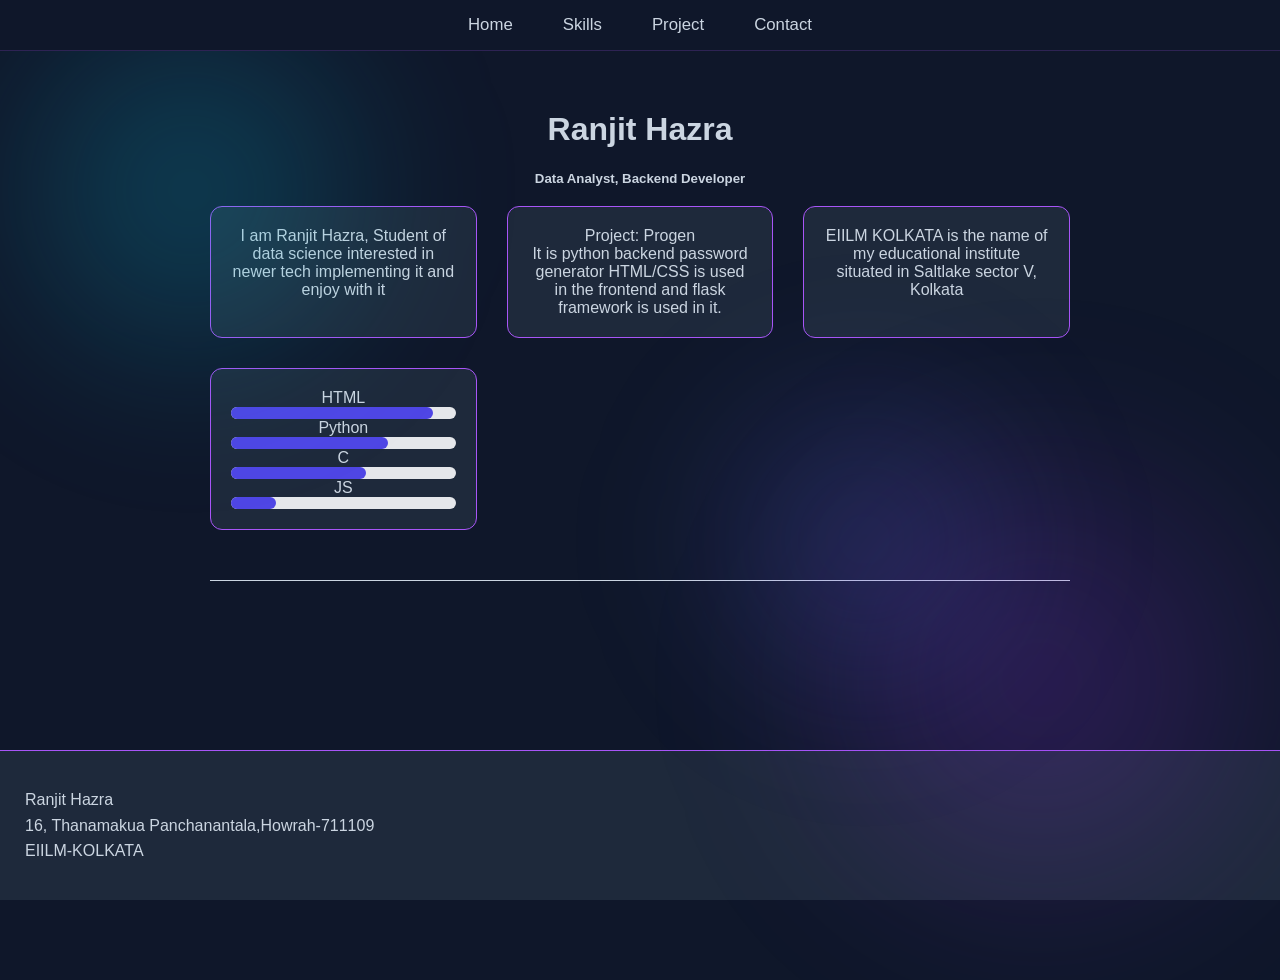
<file: index.html>
<!DOCTYPE html>
<html lang="en">
<head>
    <meta charset="UTF-8">
    <meta name="viewport" content="width=device-width, initial-scale=1.0">
    <title>Ranjit Hazra | Biography</title>
    <link rel="stylesheet" href="style.css">
</head>
<body>
    <header>
        <ul>
            <li><a href="index.html#about">Home</a></li>
            <li><a href="index.html#skills" >Skills</a></li>
            <li><a href="https://github.com/Rednarock016/ProGEN" target="_blank">Project</a></li>
            <li><a href="contact.html">Contact</a></li>
        </ul>
    </header>

    <div class="container" id="about">
        <h1 class="title">Ranjit Hazra</h1>
        <h5 class="title">Data Analyst, Backend Developer</h5>
            <div class="skills" id="skills">
                <div class="listskill">
                    <div class="item">I am Ranjit Hazra, Student of data science interested in newer tech implementing it and enjoy with it</div>
                    <div class="item" id="projects">Project: Progen<br>
                    It is python backend password generator HTML/CSS is used in the frontend and flask framework is used in it.</div>
                    <div class="item">EIILM KOLKATA is the name of my educational institute situated in Saltlake sector V, Kolkata</div>
                    <div class="item">
                        <span>HTML</span>
                        <div class="track">
                            <div class="fill" style="width: 90%;"></div>
                        </div>
                        <span>Python</span>
                        <div class="track">
                            <div class="fill" style="width: 70%;"></div>
                        </div>
                        <span>C</span>
                        <div class="track">
                            <div class="fill" style="width: 60%;"></div>
                        </div>
                        <span>JS</span>
                        <div class="track">
                            <div class="fill" style="width: 20%;"></div>
                        </div>
                    </div>
                </div>
            </div>
    
    <div class="glow-orb-cyan"></div>
    <div class="glow-orb-purple"></div>
    <div class="glow-orb-indigo"></div>
  </div>
    <footer>
        <p>Ranjit Hazra<br>
        16, Thanamakua Panchanantala,Howrah-711109<br>
        EIILM-KOLKATA</p>
    </footer>
</body>
<script src="script.js"></script>
</html>
</file>
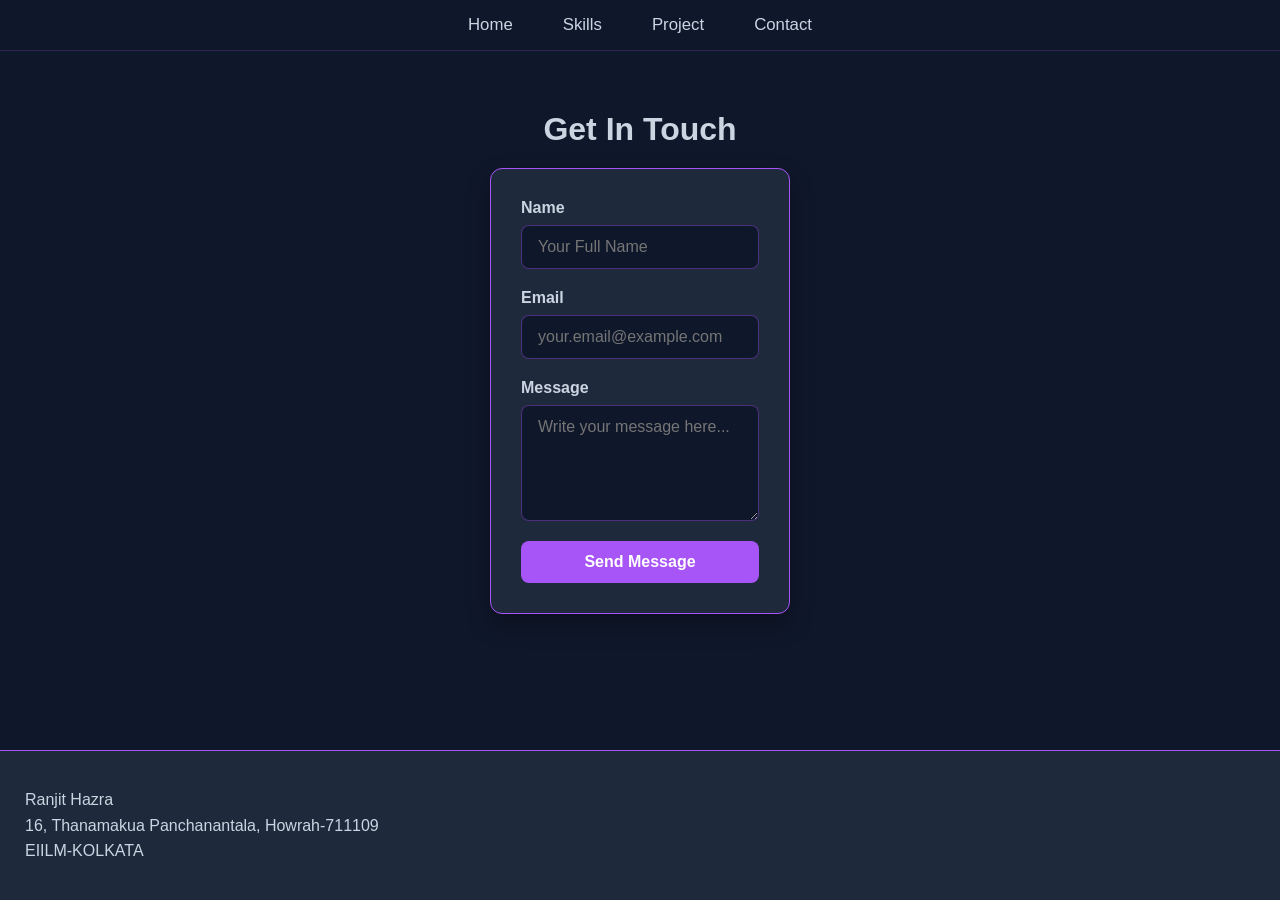
<file: contact.html>
<!DOCTYPE html>
<html lang="en">
<head>
    <meta charset="UTF-8">
    <meta name="viewport" content="width=device-width, initial-scale=1.0">
    <title>Ranjit Hazra | Contact</title>
    <link rel="stylesheet" href="style.css">
</head>
<body>
    <header>
        <ul>
            <li><a href="index.html#about">Home</a></li>
            <li><a href="index.html#skills">Skills</a></li>
            <li><a href="index.html#projects">Project</a></li>
            <li><a href="contact.html">Contact</a></li>
        </ul>
    </header>

    <div class="container">
        <h1 class="title">Get In Touch</h1>
        <div class="form-section">
            <form id="contactForm">
                <div class="form-group">
                    <label for="name">Name</label>
                    <input type="text" id="name" placeholder="Your Full Name" required>
                </div>

                <div class="form-group">
                    <label for="email">Email</label>
                    <input type="email" id="email" placeholder="your.email@example.com" required>
                </div>

                <div class="form-group">
                    <label for="message">Message</label>
                    <textarea id="message" rows="5" placeholder="Write your message here..." required></textarea>
                </div>
                <p id="error"></p>
                <button type="submit" class="submit-btn">Send Message</button>
            </form>
        </div>
    </div>

    <footer>
        <p>Ranjit Hazra<br>
        16, Thanamakua Panchanantala, Howrah-711109<br>
        EIILM-KOLKATA</p>
    </footer>

    <script src="script.js"></script>
</body>
</html>
</file>
<file: style.css>
:root {
    --primary-bg-color: #0F172A;
    --secondary-bg-color: #1E293B;
    --primary-text-color: #CBD5E1;
    --primary-border-color: #A855F7;
    --accent-color: #C084FC;
    --accent-hover: #9333EA;
    --success-color: #4ADE80;
    --submit-button-color:#FFFFFF;
    --text-color:#FFFFFF;
    --font-family: 'Segoe UI', Tahoma, Geneva, Verdana, sans-serif;
}
* {
    box-sizing: border-box;
}
body {
    background-color: var(--primary-bg-color);
    color: var(--primary-text-color);
    font-family: var(--font-family);
    margin: 0;
    padding-top: 70px;
    min-height: 100vh;
    display: flex;
    flex-direction: column;
    overflow-x: hidden;
}
a {
    text-decoration: none;
    color: var(--primary-text-color);
    transition: color 0.3s ease;
}
a:hover {
    color: var(--accent-color);
}
header {
    position: fixed;
    z-index: 100;
    width: 100%;
    background-color: var(--primary-bg-color);
    border-bottom: 1px solid rgba(168, 85, 247, 0.2);
    padding: 15px 0;
    top: 0;
    left: 0;
}
header ul {
    list-style: none;
    display: flex;
    margin: 0;
    padding: 0;
    justify-content: center;
}
header ul li {
    padding: 0 25px;
}
header ul li a {
    font-weight: 500;
    font-size: 1.05rem;
}
.container {
    max-width: 900px;
    margin: 0 auto;
    padding: 20px;
    flex: 1;
}
.title {
    text-align: center;
    color: var(--primary-text-color);
    margin-bottom: 20px;
}
.about {
    color: var(--primary-text-color);
    padding: 30px;
    margin-top: 10px;
    background-color: var(--secondary-bg-color);
    border: 1px solid var(--primary-border-color);
    border-radius: 12px;
}
.skills {
    gap: 30px;
}
.listskill {
    display: grid;
    grid-template-columns: repeat(3, 1fr);
    gap: 30px;
    border-bottom: 1px solid;
    padding-bottom: 50px;
    max-width: 1000px;
    max-height: 500px;
}
.item {
    text-align: center;
    padding: 20px;
    border-radius: 12px;
    background: var(--secondary-bg-color);
    color: var(--primary-text-color);
    border: 1px solid var(--primary-border-color);
    transition: transform 0.2s ease, border-color 0.2s ease;
}
.item:hover {
    transform: translateY(-3px);
    border-color: var(--accent-color);
}
.form-section {
    background-color: var(--secondary-bg-color);
    border: 1px solid var(--primary-border-color);
    border-radius: 12px;
    padding: 30px;
    margin-top: 20px;
    box-shadow: 0 10px 25px rgba(0, 0, 0, 0.3);
    max-width: 700px;
    width: 100%;
    margin: 20px auto;
}
.form-group {
    display: flex;
    flex-direction: column;
    margin-bottom: 20px;
}
.form-group label {
    font-weight: 600;
    margin-bottom: 8px;
    color: var(--primary-text-color);
}
.form-group input,
.form-group textarea {
    background-color: var(--primary-bg-color);
    border: 1px solid rgba(168, 85, 247, 0.4);
    border-radius: 8px;
    padding: 12px 16px;
    color: var(--text-color);
    font-size: 1rem;
    font-family: inherit;
    outline: none;
    transition: border-color 0.3s ease, box-shadow 0.3s ease;
}
.form-group input:focus,
.form-group textarea:focus {
    border-color: var(--accent-color);
    box-shadow: 0 0 0 3px rgba(192, 132, 252, 0.25);
}
.submit-btn {
    width: 100%;
    padding: 12px 20px;
    background-color: var(--primary-border-color);
    color: var(--text-color);
    border: none;
    border-radius: 8px;
    font-size: 1rem;
    font-weight: 600;
    cursor: pointer;
    transition: background-color 0.3s ease, transform 0.1s ease;
}

.submit-btn:hover {
    background-color: var(--accent-hover);
    transform: translateY(-2px);
}

.submit-btn:active {
    transform: translateY(0);
}
.success-msg {
    margin-top: 15px;
    padding: 12px;
    background-color: rgba(74, 222, 128, 0.15);
    border: 1px solid var(--success-color);
    color: var(--success-color);
    border-radius: 8px;
    text-align: center;
    font-weight: 500;
}
footer {
    padding: 20px 25px;
    background-color: var(--secondary-bg-color);
    color: var(--primary-text-color);
    border-top: 1px solid var(--primary-border-color);
    line-height: 1.6;
    text-align: left;
    margin-top: 40px;
}
.glow-orb-cyan {
    position: absolute;
    top: -60px;
    left: -60px;
    width: 500px;
    height: 500px;
    border-radius: 50%;
    background: radial-gradient(circle, rgba(6, 182, 212, 0.28) 0%, rgba(6, 182, 212, 0) 70%);
    filter: blur(60px);
    animation: floatOrb 14s ease-in-out infinite alternate;
    pointer-events: none;
    z-index: 0;
}
.glow-orb-purple {
    position: absolute;
    bottom: -80px;
    right: -60px;
    width: 600px;
    height: 600px;
    border-radius: 50%;
    background: radial-gradient(circle, rgba(147, 51, 234, 0.25) 0%, rgba(147, 51, 234, 0) 70%);
    filter: blur(70px);
    animation: floatOrbReverse 18s ease-in-out infinite alternate;
    pointer-events: none;
    z-index: 0;
}
.glow-orb-indigo {
    position: absolute;
    top: 35%;
    left: 50%;
    width: 450px;
    height: 450px;
    border-radius: 50%;
    background: radial-gradient(circle, rgba(99, 102, 241, 0.22) 0%, rgba(99, 102, 241, 0) 70%);
    filter: blur(55px);
    animation: floatCenter 10s ease-in-out infinite alternate;
    pointer-events: none;
    z-index: 0;
}
@keyframes floatOrb {
    0% { transform: translate(-10%, -20%) scale(1); }
    100% { transform: translate(15%, 25%) scale(1.15); }
}
@keyframes floatOrbReverse {
    0% { transform: translate(25%, 30%) scale(1.1); }
    100% { transform: translate(-20%, -10%) scale(0.95); }
}
@keyframes floatCenter {
    0% { transform: translate(-50%, -30%) scale(0.9); }
    100% { transform: translate(-50%, -10%) scale(1.1); }
}
@media(max-width: 600px){
    body { padding-top: 140px; }
    header ul { flex-direction: column; align-items: center; }
    header ul li { padding: 4px 10px; }
    .listskill { grid-template-columns: 1fr; }
    h1, .title { font-size: 28px; }
}
.track{
    background: #e5e7eb;
    height: 12px;
    border-radius: 99px;
}
.fill{
    background: #4f46e5;
    height: 100%;
    border-radius: 99px;
}
#error {
    color: #dc2626;
    font-weight: 600;
}
</file>
